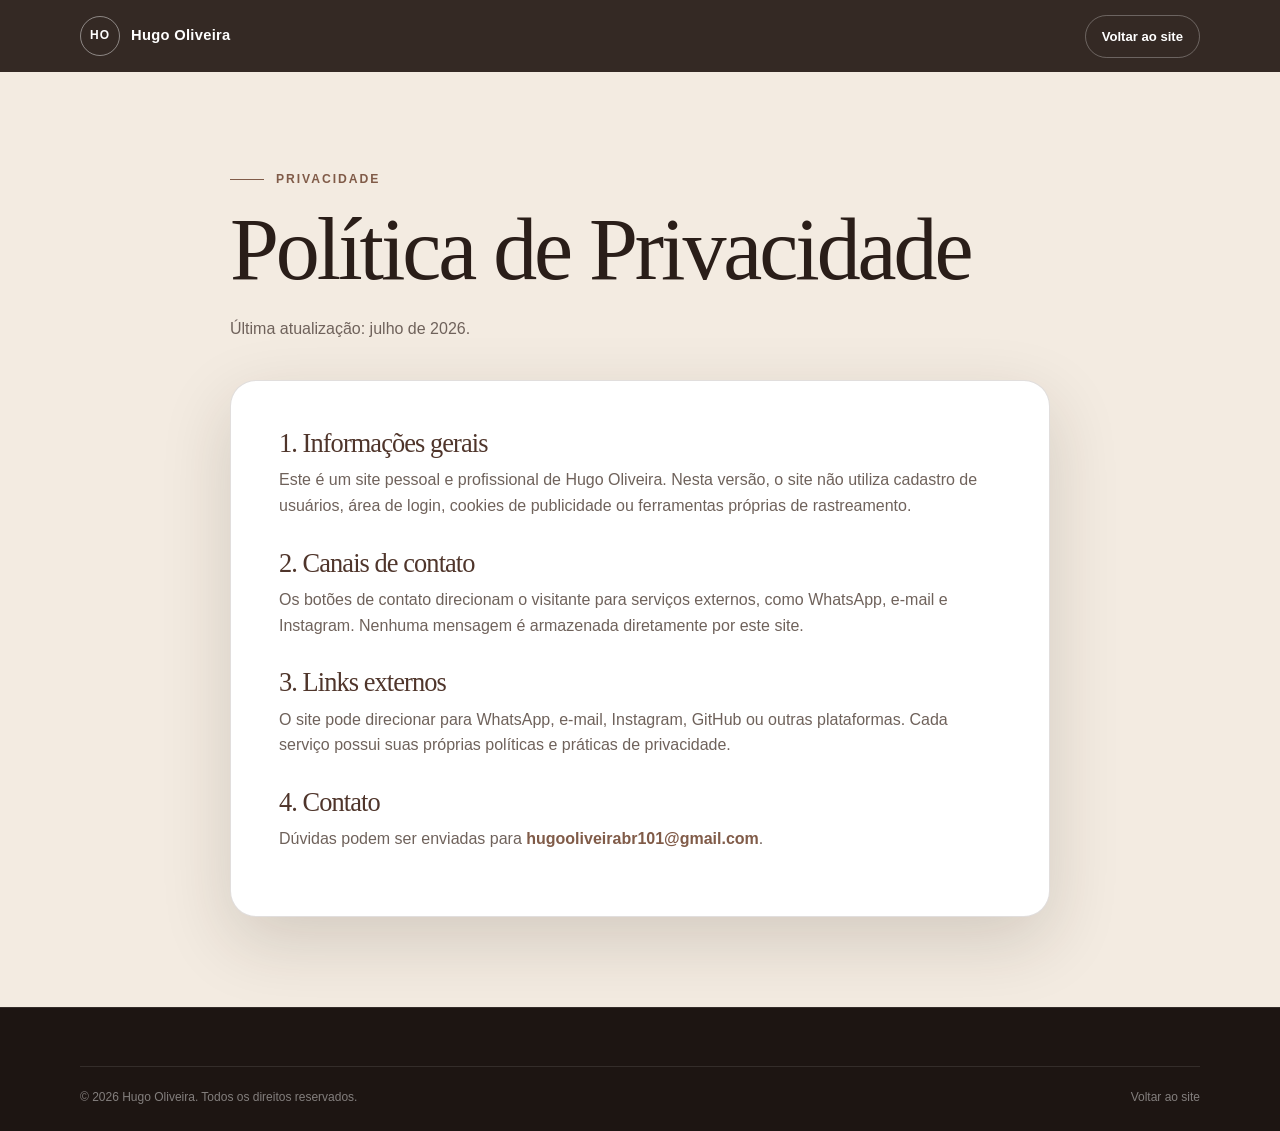
<file: privacidade.html>
<!DOCTYPE html>
<html lang="pt-BR">
<head>
  <meta charset="UTF-8">
  <meta name="viewport" content="width=device-width, initial-scale=1">
  <title>Política de Privacidade | Hugo Oliveira</title>
  <meta name="description" content="Política de privacidade do site pessoal de Hugo Oliveira.">
  <meta name="theme-color" content="#2a1e19">
  <link rel="icon" href="./favicon.svg" type="image/svg+xml">
  <link rel="stylesheet" href="./css/style.css">
  <style>
    .privacy-header{position:sticky;top:0;z-index:10;background:rgba(42,30,25,.95);backdrop-filter:blur(14px)}
    .privacy-nav{height:72px;display:flex;align-items:center;justify-content:space-between;gap:18px}
    .privacy-back{padding:10px 16px;border:1px solid rgba(255,255,255,.28);border-radius:999px;color:#fff;font-size:.82rem;font-weight:800}
    .privacy-main{min-height:80vh;background:var(--cream);padding:90px 0}
    .privacy-article{max-width:820px}
    .privacy-article h1{margin-bottom:22px;color:var(--brown-900);font-family:var(--font-serif);font-size:clamp(3rem,8vw,5.5rem);font-weight:500;line-height:1}
    .privacy-date{color:var(--muted)}
    .privacy-content{margin-top:38px;padding:clamp(24px,5vw,48px);border:1px solid var(--line);border-radius:var(--radius);background:#fff;box-shadow:var(--shadow)}
    .privacy-content h2{margin:30px 0 10px;color:var(--brown-800);font-family:var(--font-serif);font-size:1.65rem;font-weight:500}
    .privacy-content h2:first-child{margin-top:0}
    .privacy-content p{color:var(--muted)}
    .privacy-content a{color:var(--brown-600);font-weight:800}
  </style>
</head>
<body>
  <header class="privacy-header">
    <div class="privacy-nav shell">
      <a class="brand" href="./index.html#inicio"><span class="brand-monogram">HO</span><span class="brand-text">Hugo Oliveira</span></a>
      <a class="privacy-back" href="./index.html">Voltar ao site</a>
    </div>
  </header>

  <main class="privacy-main">
    <article class="privacy-article shell">
      <p class="eyebrow">Privacidade</p>
      <h1>Política de Privacidade</h1>
      <p class="privacy-date">Última atualização: julho de 2026.</p>
      <div class="privacy-content">
        <h2>1. Informações gerais</h2>
        <p>Este é um site pessoal e profissional de Hugo Oliveira. Nesta versão, o site não utiliza cadastro de usuários, área de login, cookies de publicidade ou ferramentas próprias de rastreamento.</p>
        <h2>2. Canais de contato</h2>
        <p>Os botões de contato direcionam o visitante para serviços externos, como WhatsApp, e-mail e Instagram. Nenhuma mensagem é armazenada diretamente por este site.</p>
        <h2>3. Links externos</h2>
        <p>O site pode direcionar para WhatsApp, e-mail, Instagram, GitHub ou outras plataformas. Cada serviço possui suas próprias políticas e práticas de privacidade.</p>
        <h2>4. Contato</h2>
        <p>Dúvidas podem ser enviadas para <a href="mailto:hugooliveirabr101@gmail.com">hugooliveirabr101@gmail.com</a>.</p>
      </div>
    </article>
  </main>

  <footer class="site-footer">
    <div class="shell footer-bottom" style="margin-top:0"><span>© 2026 Hugo Oliveira. Todos os direitos reservados.</span><a href="./index.html">Voltar ao site</a></div>
  </footer>
</body>
</html>
</file>
<file: css/style.css>
/* =========================================================
   HUGO OLIVEIRA — PORTFÓLIO
   Visual mobile-first inspirado em páginas editoriais premium.
   ========================================================= */

:root {
  --brown-900: #2a1e19;
  --brown-800: #4f352b;
  --brown-700: #6b4939;
  --brown-600: #805b48;
  --brown-500: #a4775f;
  --gold: #d2aa70;
  --cream: #f3ebe1;
  --paper: #fffdf9;
  --ink: #241c18;
  --muted: #6f625b;
  --line: rgba(54, 38, 31, .15);
  --dark-line: rgba(255,255,255,.14);
  --shadow: 0 24px 70px rgba(45, 28, 20, .16);
  --radius: 26px;
  --radius-sm: 17px;
  --shell: 1120px;
  --header-height: 72px;
  --font-sans: Inter, Aptos, "Segoe UI", Roboto, Helvetica, Arial, sans-serif;
  --font-serif: Georgia, "Times New Roman", serif;
}

*, *::before, *::after { box-sizing: border-box; }
html { scroll-behavior: smooth; scroll-padding-top: calc(var(--header-height) + 14px); }
body {
  margin: 0;
  min-width: 320px;
  overflow-x: hidden;
  background: var(--paper);
  color: var(--ink);
  font-family: var(--font-sans);
  line-height: 1.6;
  -webkit-font-smoothing: antialiased;
  text-rendering: optimizeLegibility;
}
body.menu-open { overflow: hidden; }
img { display: block; max-width: 100%; }
a { color: inherit; text-decoration: none; }
button, input, textarea { font: inherit; }
button { color: inherit; }
p { margin: 0 0 1rem; }
h1, h2, h3 { margin: 0; line-height: 1.08; letter-spacing: -.035em; }
h1, h2 { font-family: var(--font-serif); font-weight: 500; }
h2 { font-size: clamp(2.55rem, 6vw, 5rem); }
h3 { font-size: clamp(1.22rem, 2vw, 1.55rem); }
ul, ol { margin: 0; padding: 0; }
address { font-style: normal; }
::selection { background: var(--gold); color: var(--brown-900); }
:focus-visible { outline: 3px solid var(--gold); outline-offset: 4px; }

.shell { width: min(calc(100% - 40px), var(--shell)); margin-inline: auto; }
.section { position: relative; padding: clamp(86px, 11vw, 145px) 0; }
.section-white { background: var(--paper); }
.section-cream { background: var(--cream); }
.section-brown { background: var(--brown-700); color: #fffaf4; }
.section-dark { background: var(--brown-900); color: #fffaf4; }
.section-heading { max-width: 820px; margin-bottom: 52px; }
.section-heading h2 { margin-bottom: 20px; }
.section-heading > p:not(.eyebrow) { max-width: 720px; color: var(--muted); font-size: 1.05rem; }
.section-brown .section-heading > p:not(.eyebrow),
.section-dark .section-heading > p:not(.eyebrow) { color: rgba(255,255,255,.76); }
.eyebrow { display: inline-flex; align-items: center; gap: 12px; margin-bottom: 17px; color: var(--brown-600); font-size: .76rem; font-weight: 800; letter-spacing: .16em; text-transform: uppercase; }
.eyebrow::before { content: ""; width: 34px; height: 1px; background: currentColor; }
.eyebrow-light { color: #f0d2aa; }
.skip-link { position: fixed; z-index: 2000; top: -100px; left: 16px; padding: 12px 16px; border-radius: 999px; background: var(--gold); color: var(--brown-900); font-weight: 800; }
.skip-link:focus { top: 16px; }

/* Header */
.site-header { position: fixed; inset: 0 0 auto; z-index: 1000; height: var(--header-height); border-bottom: 1px solid transparent; transition: background .22s ease, border-color .22s ease, backdrop-filter .22s ease; }
.site-header.is-scrolled { background: rgba(43,30,25,.9); border-color: rgba(255,255,255,.12); backdrop-filter: blur(16px); }
.header-inner { height: 100%; display: flex; align-items: center; justify-content: space-between; gap: 24px; }
.brand { display: inline-flex; align-items: center; gap: 11px; color: #fff; font-weight: 800; }
.brand-monogram { display: grid; place-items: center; width: 40px; height: 40px; border: 1px solid rgba(255,255,255,.44); border-radius: 50%; font-size: .75rem; letter-spacing: .08em; }
.brand-avatar { overflow: hidden; padding: 0; border-color: rgba(255,255,255,.55); box-shadow: 0 8px 22px rgba(0,0,0,.18); }
.brand-avatar img { width: 100%; height: 100%; object-fit: cover; object-position: center 22%; }

.brand-text { font-size: .92rem; letter-spacing: .02em; }
.menu { display: flex; align-items: center; gap: clamp(14px, 2vw, 27px); }
.menu a { position: relative; padding: 12px 0; color: rgba(255,255,255,.78); font-size: .82rem; font-weight: 750; }
.menu a::after { content: ""; position: absolute; left: 0; right: 100%; bottom: 6px; height: 1px; background: var(--gold); transition: right .18s ease; }
.menu a:hover, .menu a.active { color: #fff; }
.menu a:hover::after, .menu a.active::after { right: 0; }
.menu-toggle { display: none; width: 45px; height: 45px; border: 1px solid rgba(255,255,255,.28); border-radius: 50%; background: rgba(0,0,0,.08); cursor: pointer; }
.menu-toggle span { display: block; width: 18px; height: 1.5px; margin: 4px auto; background: #fff; transition: transform .18s ease, opacity .18s ease; }

/* Hero */
.hero { position: relative; min-height: 100svh; display: grid; align-items: end; overflow: hidden; background: var(--brown-900); color: #fff; }
.hero-background { position: absolute; inset: 0; }
.hero-background img { width: 100%; height: 100%; object-fit: cover; object-position: 67% 24%; }
.hero-overlay { position: absolute; inset: 0; background: linear-gradient(90deg, rgba(35,23,18,.92) 0%, rgba(63,40,31,.72) 45%, rgba(63,40,31,.16) 78%), linear-gradient(0deg, rgba(35,23,18,.88), transparent 54%); }
.hero-content { position: relative; z-index: 2; width: 100%; padding-top: calc(var(--header-height) + 80px); padding-bottom: 110px; }
.hero-kicker { margin-bottom: 19px; color: #f0d4b3; font-size: .78rem; font-weight: 800; letter-spacing: .16em; text-transform: uppercase; }
.hero h1 { max-width: 800px; margin-bottom: 22px; font-size: clamp(4.8rem, 10vw, 9rem); line-height: .82; letter-spacing: -.065em; }
.hero h1 em { display: block; margin-left: clamp(38px, 9vw, 145px); font-weight: 400; }
.hero-title { max-width: 690px; margin-bottom: 17px; font-size: clamp(1.45rem, 2.6vw, 2.25rem); line-height: 1.28; font-weight: 800; }
.hero-description { max-width: 680px; color: rgba(255,255,255,.78); font-size: 1.03rem; }
.hero-actions { display: flex; flex-wrap: wrap; gap: 12px; margin: 31px 0 28px; }
.button { min-height: 49px; display: inline-flex; align-items: center; justify-content: center; padding: 12px 21px; border: 1px solid transparent; border-radius: 999px; font-size: .9rem; font-weight: 800; cursor: pointer; transition: transform .18s ease, background .18s ease, border-color .18s ease; }
.button:hover { transform: translateY(-2px); }
.button-light { background: #fffaf4; color: var(--brown-900); }
.button-outline { border-color: rgba(255,255,255,.42); background: rgba(255,255,255,.06); color: #fff; }
.button-outline:hover { border-color: #fff; background: rgba(255,255,255,.11); }
.button-gold { background: var(--gold); color: var(--brown-900); }
.button-gold:hover { background: #e0bd88; }
.hero-pills { display: flex; flex-wrap: wrap; gap: 9px; list-style: none; }
.hero-pills li { padding: 8px 12px; border: 1px solid rgba(255,255,255,.22); border-radius: 999px; background: rgba(37,24,19,.24); backdrop-filter: blur(8px); color: rgba(255,255,255,.84); font-size: .76rem; }
.scroll-indicator { position: absolute; z-index: 3; left: 50%; bottom: 23px; transform: translateX(-50%); display: grid; justify-items: center; gap: 2px; color: rgba(255,255,255,.75); font-size: .72rem; letter-spacing: .05em; }
.scroll-indicator span:last-child { font-size: 1.65rem; animation: bounce 1.7s ease-in-out infinite; }
@keyframes bounce { 0%,100% { transform: translateY(0); } 50% { transform: translateY(5px); } }

/* About */
.about-grid { display: grid; grid-template-columns: minmax(0, .95fr) minmax(380px, 1.05fr); gap: clamp(55px, 8vw, 110px); align-items: center; }
.section-copy h2 { margin-bottom: 26px; }
.section-copy > p:not(.eyebrow) { color: var(--muted); font-size: 1.06rem; }
.section-copy blockquote { margin: 32px 0 0; padding: 23px 0 23px 25px; border-left: 2px solid var(--brown-500); color: var(--brown-800); font-family: var(--font-serif); font-size: clamp(1.55rem, 3vw, 2.25rem); line-height: 1.35; }
.portrait-stack { position: relative; min-height: 670px; }
.portrait { position: absolute; overflow: hidden; margin: 0; border-radius: var(--radius); box-shadow: var(--shadow); }
.portrait img { width: 100%; height: 100%; object-fit: cover; }
.portrait-main { inset: 0 12% 8% 0; }
.portrait-main img { object-position: center 26%; }
.portrait-small { right: 0; bottom: 0; width: 44%; height: 48%; border: 8px solid var(--cream); }
.portrait-small img { object-position: center 24%; }

/* Feature and knowledge cards */
.feature-grid { display: grid; grid-template-columns: repeat(4, 1fr); gap: 16px; }
.feature-grid article { min-height: 245px; padding: 25px; border: 1px solid rgba(255,255,255,.16); border-radius: var(--radius-sm); background: rgba(255,255,255,.055); }
.feature-grid article > span { display: inline-block; margin-bottom: 64px; color: #f2d5b1; font-family: var(--font-serif); font-size: 1.35rem; }
.feature-grid h3 { margin-bottom: 11px; }
.feature-grid p { color: rgba(255,255,255,.7); font-size: .92rem; }
.analysis-tags { display: flex; flex-wrap: wrap; gap: 9px; margin-top: 30px; }
.analysis-tags span { padding: 8px 12px; border: 1px solid rgba(255,255,255,.18); border-radius: 999px; color: rgba(255,255,255,.78); font-size: .75rem; }
.knowledge-grid { display: grid; grid-template-columns: repeat(3, 1fr); gap: 18px; }
.knowledge-card { min-height: 270px; display: flex; flex-direction: column; padding: 27px; border: 1px solid var(--line); border-radius: var(--radius-sm); background: #fff; box-shadow: 0 12px 38px rgba(72,45,31,.055); transition: transform .2s ease, box-shadow .2s ease, border-color .2s ease; }
.knowledge-card:hover { transform: translateY(-5px); border-color: rgba(128,91,72,.34); box-shadow: 0 20px 48px rgba(72,45,31,.10); }
.knowledge-card > span { margin-bottom: auto; color: var(--brown-500); font-family: var(--font-serif); font-size: 1.35rem; }
.knowledge-card h3 { margin: 42px 0 12px; color: var(--brown-800); }
.knowledge-card p { margin: 0; color: var(--muted); font-size: .93rem; }

/* Cases */
.publication-alert { display: flex; align-items: center; justify-content: space-between; gap: 18px; margin-bottom: 20px; padding: 18px 21px; border: 1px solid rgba(128,91,72,.25); border-radius: var(--radius-sm); background: rgba(255,255,255,.5); }
.publication-alert strong { color: var(--brown-800); }
.publication-alert p { margin: 0; color: var(--muted); font-size: .9rem; }
.case-card { padding: clamp(25px, 4vw, 42px); border: 1px solid var(--line); border-radius: var(--radius); background: #fff; box-shadow: 0 12px 36px rgba(63,39,27,.06); }
.case-card-featured { margin-bottom: 20px; background: linear-gradient(145deg, #fffdf9, #f4e7d9); }
.case-topline { display: flex; justify-content: space-between; gap: 16px; margin-bottom: 35px; color: var(--brown-600); font-size: .8rem; font-weight: 800; text-transform: uppercase; letter-spacing: .09em; }
.status { display: inline-flex; align-items: center; width: fit-content; padding: 7px 10px; border-radius: 999px; background: #e6c89f; color: #563b2e; font-size: .7rem; font-weight: 900; letter-spacing: .04em; text-transform: uppercase; }
.status-neutral { background: #eee7df; color: #6c5d55; }
.case-card h3 { max-width: 800px; margin-bottom: 17px; color: var(--brown-900); font-family: var(--font-serif); font-size: clamp(1.9rem, 4vw, 3.5rem); }
.case-summary { max-width: 830px; color: var(--muted); font-size: 1.02rem; }
.case-metrics { display: grid; grid-template-columns: repeat(2, 1fr); gap: 14px; margin: 31px 0; }
.case-metrics div { padding: 22px; border-radius: var(--radius-sm); background: var(--brown-700); color: #fff; }
.case-metrics strong { display: block; margin-bottom: 5px; font-family: var(--font-serif); font-size: clamp(2rem, 4vw, 3.6rem); font-weight: 500; }
.case-metrics span { color: rgba(255,255,255,.74); font-size: .84rem; }
.case-learning { margin: 0; color: var(--brown-800); }
.placeholder-grid { display: grid; grid-template-columns: repeat(2, 1fr); gap: 20px; }
.placeholder-grid .case-card h3 { margin-top: 27px; font-size: clamp(1.5rem, 2.5vw, 2.15rem); }
.placeholder-grid .case-card p { margin: 0; color: var(--muted); }

/* Method */
.process-list { list-style: none; border-top: 1px solid var(--dark-line); }
.process-list li { display: grid; grid-template-columns: 110px 1fr; gap: 24px; padding: 28px 0; border-bottom: 1px solid var(--dark-line); }
.process-list li > span { color: var(--gold); font-family: var(--font-serif); font-size: 1.45rem; }
.process-list h3 { margin-bottom: 8px; }
.process-list p { margin: 0; color: rgba(255,255,255,.68); }
.method-quote { max-width: 880px; margin: 55px 0 0; color: #f0d5b1; font-family: var(--font-serif); font-size: clamp(2rem, 5vw, 4rem); line-height: 1.18; }

/* Projects */
.project-grid { display: grid; grid-template-columns: repeat(2, 1fr); gap: 20px; }
.project-card { overflow: hidden; border: 1px solid var(--line); border-radius: var(--radius); background: #fff; box-shadow: 0 14px 42px rgba(58,37,26,.07); transition: transform .2s ease; }
.project-card:hover { transform: translateY(-5px); }
.project-cover { min-height: 210px; display: flex; flex-direction: column; justify-content: space-between; padding: 27px; color: #fff; }
.project-cover span { font-size: .72rem; font-weight: 900; letter-spacing: .12em; text-transform: uppercase; }
.project-cover strong { max-width: 360px; font-family: var(--font-serif); font-size: clamp(1.8rem, 3.4vw, 3rem); line-height: 1.05; font-weight: 500; }
.cover-content { background: linear-gradient(135deg, #6b4939, #a4775f); }
.cover-academic { background: linear-gradient(135deg, #28372f, #52705e); }
.cover-data { background: linear-gradient(135deg, #243746, #4f748f); }
.cover-tech { background: linear-gradient(135deg, #2f2520, #7a5a47); }
.project-body { padding: 25px; }
.project-body p { min-height: 75px; color: var(--muted); }
.disabled-link { color: var(--brown-600); font-size: .8rem; font-weight: 900; text-transform: uppercase; letter-spacing: .08em; }

/* Content */
.content-grid { display: grid; grid-template-columns: repeat(3, 1fr); gap: 18px; }
.content-card { min-height: 320px; display: flex; flex-direction: column; padding: 27px; border: 1px solid rgba(255,255,255,.16); border-radius: var(--radius-sm); background: rgba(255,255,255,.055); }
.content-card > span { margin-bottom: auto; color: #f3d8b5; font-size: .72rem; font-weight: 900; letter-spacing: .11em; text-transform: uppercase; }
.content-card h3 { margin: 52px 0 14px; font-family: var(--font-serif); font-size: clamp(1.65rem, 3vw, 2.45rem); font-weight: 500; }
.content-card p { color: rgba(255,255,255,.72); }
.text-link { align-self: flex-start; margin-top: auto; padding: 0; border: 0; background: transparent; color: #fff; font-weight: 850; cursor: pointer; }

/* Gallery */
.gallery { display: grid; grid-template-columns: repeat(4, 1fr); grid-auto-rows: 290px; gap: 14px; }
.gallery-item { position: relative; overflow: hidden; padding: 0; border: 0; border-radius: var(--radius-sm); background: var(--brown-800); cursor: zoom-in; }
.gallery-item img { width: 100%; height: 100%; object-fit: cover; transition: transform .45s ease, filter .3s ease; }
.gallery-item::after { content: ""; position: absolute; inset: 45% 0 0; background: linear-gradient(transparent, rgba(32,21,17,.76)); }
.gallery-item span { position: absolute; z-index: 2; left: 17px; right: 17px; bottom: 15px; color: #fff; font-weight: 850; text-align: left; }
.gallery-item:hover img { transform: scale(1.035); filter: brightness(.9); }
.gallery-large { grid-column: span 2; }
.gallery-tall { grid-row: span 2; }
.gallery-item:nth-child(1) img { object-position: center 42%; }
.gallery-item:nth-child(2) img { object-position: center 42%; }
.gallery-item:nth-child(3) img { object-position: center 36%; }
.gallery-item:nth-child(4) img { object-position: center 24%; }

/* Journey */
.journey-list { border-top: 1px solid var(--line); }
.journey-list article { display: grid; grid-template-columns: 185px 1fr; gap: 35px; padding: 27px 0; border-bottom: 1px solid var(--line); }
.journey-list article > span { color: var(--brown-600); font-size: .8rem; font-weight: 850; text-transform: uppercase; letter-spacing: .08em; }
.journey-list h3 { margin-bottom: 8px; color: var(--brown-800); }
.journey-list p { margin: 0; color: var(--muted); }

/* Positioning */
.positioning { position: relative; min-height: 620px; display: grid; place-items: center; overflow: hidden; color: #fff; }
.positioning > img { position: absolute; inset: 0; width: 100%; height: 100%; object-fit: cover; object-position: center 32%; }
.positioning-overlay { position: absolute; inset: 0; background: linear-gradient(90deg, rgba(42,30,25,.94), rgba(76,50,40,.70)), linear-gradient(0deg, rgba(42,30,25,.45), transparent); }
.positioning .shell { position: relative; z-index: 2; }
.positioning p { max-width: 950px; margin: 0; font-family: var(--font-serif); font-size: clamp(2.35rem, 6vw, 5.3rem); line-height: 1.1; letter-spacing: -.045em; }

/* Contact */
.contact-grid { display: grid; grid-template-columns: .92fr 1.08fr; gap: clamp(48px, 8vw, 100px); align-items: start; }
.contact-copy h2 { margin-bottom: 20px; }
.contact-copy > p:not(.eyebrow) { color: rgba(255,255,255,.72); }
.contact-buttons { display: flex; flex-wrap: wrap; gap: 10px; margin: 29px 0; }
.contact-details { display: grid; }
.contact-details a { display: grid; gap: 3px; padding: 16px 0; border-top: 1px solid var(--dark-line); }
.contact-details span { color: rgba(255,255,255,.54); font-size: .72rem; text-transform: uppercase; letter-spacing: .09em; }
.contact-details strong { overflow-wrap: anywhere; }
.contact-form { padding: clamp(24px, 4vw, 42px); border: 1px solid var(--dark-line); border-radius: var(--radius); background: rgba(255,255,255,.05); box-shadow: 0 24px 70px rgba(0,0,0,.18); }
.form-title { margin-bottom: 25px; }
.form-title strong { display: block; font-family: var(--font-serif); font-size: 1.85rem; font-weight: 500; }
.form-title p { margin: 4px 0 0; color: rgba(255,255,255,.6); font-size: .82rem; }
.contact-form label { display: grid; gap: 7px; margin-bottom: 16px; color: rgba(255,255,255,.8); font-size: .78rem; font-weight: 800; }
.contact-form input, .contact-form textarea { width: 100%; border: 1px solid var(--dark-line); border-radius: 12px; background: rgba(255,255,255,.055); color: #fff; padding: 13px 14px; outline: none; }
.contact-form input:focus, .contact-form textarea:focus { border-color: var(--gold); background: rgba(255,255,255,.08); }
.contact-form textarea { min-height: 140px; resize: vertical; }
.form-button { width: 100%; }
.form-status { min-height: 24px; margin: 12px 0 0; color: rgba(255,255,255,.67); font-size: .82rem; }

/* Footer and floating elements */
.site-footer { padding: 58px 0 24px; background: #1d1512; color: #fff; border-top: 1px solid rgba(255,255,255,.1); }
.footer-inner { display: grid; grid-template-columns: 1fr auto; gap: 45px; }
.footer-inner strong { font-family: var(--font-serif); font-size: 1.8rem; font-weight: 500; }
.footer-inner p { max-width: 470px; color: rgba(255,255,255,.56); }
.footer-inner nav { display: grid; grid-template-columns: repeat(2, minmax(100px, auto)); gap: 10px 24px; }
.footer-inner nav a { color: rgba(255,255,255,.72); font-size: .82rem; }
.footer-bottom { display: flex; justify-content: space-between; gap: 22px; margin-top: 40px; padding-top: 21px; border-top: 1px solid rgba(255,255,255,.1); color: rgba(255,255,255,.45); font-size: .75rem; }
.whatsapp-float, .back-to-top { position: fixed; z-index: 900; right: 18px; display: grid; place-items: center; width: 52px; height: 52px; border-radius: 50%; box-shadow: 0 14px 34px rgba(0,0,0,.25); }
.whatsapp-float { bottom: 18px; background: #247a53; color: #fff; font-size: .78rem; font-weight: 900; }
.back-to-top { bottom: 82px; border: 1px solid rgba(255,255,255,.18); background: rgba(42,30,25,.9); color: #fff; opacity: 0; visibility: hidden; transform: translateY(10px); cursor: pointer; transition: opacity .18s ease, visibility .18s ease, transform .18s ease; }
.back-to-top.visible { opacity: 1; visibility: visible; transform: translateY(0); }

/* Lightbox */
.lightbox { width: min(92vw, 980px); max-height: 92vh; padding: 0; overflow: hidden; border: 1px solid rgba(255,255,255,.15); border-radius: 20px; background: #1d1512; color: #fff; box-shadow: 0 35px 100px rgba(0,0,0,.55); }
.lightbox::backdrop { background: rgba(0,0,0,.82); backdrop-filter: blur(7px); }
.lightbox img { width: 100%; max-height: 82vh; object-fit: contain; background: #130d0b; }
.lightbox p { margin: 0; padding: 15px 19px; color: rgba(255,255,255,.78); font-size: .84rem; }
.lightbox-close { position: absolute; z-index: 2; top: 12px; right: 12px; width: 42px; height: 42px; border: 0; border-radius: 50%; background: rgba(0,0,0,.66); color: #fff; font-size: 1.45rem; cursor: pointer; }

/* Animation */
.reveal { opacity: 0; transform: translateY(24px); transition: opacity .65s ease, transform .65s cubic-bezier(.2,.75,.2,1); }
.reveal.is-visible { opacity: 1; transform: none; }

/* Responsive */
@media (max-width: 980px) {
  .feature-grid { grid-template-columns: repeat(2, 1fr); }
  .knowledge-grid { grid-template-columns: repeat(2, 1fr); }
  .content-grid { grid-template-columns: 1fr 1fr; }
  .content-card:last-child { grid-column: span 2; }
}

@media (max-width: 820px) {
  :root { --header-height: 66px; }
  .shell { width: min(calc(100% - 30px), var(--shell)); }
  .menu-toggle { display: block; position: relative; z-index: 2; }
  .menu-toggle[aria-expanded="true"] span:nth-child(1) { transform: translateY(5.5px) rotate(45deg); }
  .menu-toggle[aria-expanded="true"] span:nth-child(2) { opacity: 0; }
  .menu-toggle[aria-expanded="true"] span:nth-child(3) { transform: translateY(-5.5px) rotate(-45deg); }
  .menu { position: fixed; inset: var(--header-height) 0 0; display: flex; flex-direction: column; align-items: stretch; gap: 0; padding: 24px 22px; background: rgba(42,30,25,.985); opacity: 0; visibility: hidden; transform: translateY(-8px); transition: opacity .18s ease, visibility .18s ease, transform .18s ease; }
  .menu.open { opacity: 1; visibility: visible; transform: none; }
  .menu a { padding: 15px 3px; border-bottom: 1px solid rgba(255,255,255,.1); font-size: 1.02rem; }
  .menu a::after { display: none; }
  .hero { min-height: 100svh; align-items: end; }
  .hero-background img { object-position: 54% 22%; }
  .hero-overlay { background: linear-gradient(0deg, rgba(42,30,25,.96) 0%, rgba(76,50,40,.64) 58%, rgba(76,50,40,.17) 100%); }
  .hero-content { padding-top: 145px; padding-bottom: 95px; }
  .hero h1 { font-size: clamp(4.4rem, 17vw, 7rem); }
  .hero h1 em { margin-left: 36px; }
  .about-grid, .contact-grid { grid-template-columns: 1fr; }
  .portrait-stack { min-height: 620px; max-width: 620px; }
  .project-grid { grid-template-columns: 1fr; }
  .gallery { grid-template-columns: repeat(2, 1fr); }
  .gallery-large { grid-column: span 2; }
  .gallery-tall { grid-row: span 1; }
  .footer-inner { grid-template-columns: 1fr; }
}

@media (max-width: 620px) {
  .section { padding: 78px 0; }
  h2 { font-size: clamp(2.5rem, 12vw, 3.65rem); }
  .brand-text { display: none; }
  .hero-kicker { font-size: .69rem; }
  .hero-title { font-size: 1.32rem; }
  .hero-description { font-size: .94rem; }
  .hero-actions { display: grid; }
  .hero-actions .button { width: 100%; }
  .hero-pills { gap: 7px; }
  .hero-pills li { font-size: .69rem; }
  .scroll-indicator span:first-child { display: none; }
  .portrait-stack { min-height: 520px; }
  .portrait-main { inset: 0 8% 10% 0; }
  .portrait-small { width: 47%; height: 44%; border-width: 6px; }
  .feature-grid, .knowledge-grid, .case-metrics, .placeholder-grid, .content-grid { grid-template-columns: 1fr; }
  .feature-grid article { min-height: 210px; }
  .feature-grid article > span { margin-bottom: 42px; }
  .content-card:last-child { grid-column: auto; }
  .publication-alert { align-items: flex-start; flex-direction: column; }
  .case-topline { flex-direction: column; align-items: flex-start; }
  .case-card h3 { font-size: 2rem; }
  .process-list li { grid-template-columns: 62px 1fr; gap: 13px; }
  .project-cover { min-height: 190px; }
  .gallery { grid-auto-rows: 245px; }
  .gallery-item { grid-column: span 2; }
  .journey-list article { grid-template-columns: 1fr; gap: 8px; }
  .positioning { min-height: 520px; }
  .positioning p { font-size: clamp(2.25rem, 10.5vw, 3.65rem); }
  .contact-buttons { display: grid; }
  .contact-buttons .button { width: 100%; }
  .contact-form { padding: 23px 17px; }
  .footer-bottom { flex-direction: column; }
  .whatsapp-float, .back-to-top { right: 13px; }
}

@media (max-width: 400px) {
  .shell { width: min(calc(100% - 22px), var(--shell)); }
  .hero-content { padding-bottom: 82px; }
  .hero h1 { font-size: 4.25rem; }
  .portrait-stack { min-height: 455px; }
}

@media (prefers-reduced-motion: reduce) {
  html { scroll-behavior: auto; }
  *, *::before, *::after { animation-duration: .001ms !important; animation-iteration-count: 1 !important; transition-duration: .001ms !important; }
  .reveal { opacity: 1; transform: none; }
}

/* =========================================================
   AJUSTES FINAIS — CASOS, GALERIA E CONTATO
   ========================================================= */

.case-grid {
  display: grid;
  grid-template-columns: repeat(2, minmax(0, 1fr));
  gap: 20px;
  margin-top: 20px;
}

.case-example {
  display: flex;
  flex-direction: column;
  min-height: 100%;
}

.case-example .case-topline {
  margin-bottom: 24px;
}

.case-example h3 {
  margin-bottom: 15px;
  font-size: clamp(1.65rem, 3vw, 2.45rem);
}

.case-example > p:not(.case-learning) {
  color: var(--muted);
}

.case-mini-metrics {
  display: grid;
  grid-template-columns: repeat(2, minmax(0, 1fr));
  gap: 10px;
  margin: 24px 0;
}

.case-mini-metrics span {
  display: grid;
  align-content: center;
  min-height: 90px;
  padding: 16px;
  border-radius: 14px;
  background: var(--cream);
  color: var(--brown-800);
  font-size: .8rem;
  line-height: 1.35;
}

.case-mini-metrics strong {
  display: block;
  margin-bottom: 3px;
  font-family: var(--font-serif);
  font-size: clamp(1.45rem, 3vw, 2.15rem);
  font-weight: 500;
}

.case-example .case-learning {
  margin-top: auto;
  padding-top: 18px;
  border-top: 1px solid var(--line);
}

.project-status {
  display: inline-flex;
  width: fit-content;
  margin-top: 18px;
  padding: 7px 10px;
  border-radius: 999px;
  background: var(--cream);
  color: var(--brown-700);
  font-size: .7rem;
  font-weight: 850;
  letter-spacing: .05em;
  text-transform: uppercase;
}

.gallery {
  grid-auto-flow: dense;
  grid-auto-rows: 260px;
}

.gallery-item:nth-child(4) img { object-position: center 44%; }
.gallery-item:nth-child(5) img { object-position: center 50%; }
.gallery-item:nth-child(6) img { object-position: center 50%; }
.gallery-item:nth-child(7) {
  grid-column: span 3;
}
.gallery-item:nth-child(7) img { object-position: center 56%; }

.contact-single {
  max-width: 1060px;
}

.contact-panel {
  display: grid;
  grid-template-columns: minmax(0, 1.2fr) minmax(280px, .8fr);
  gap: clamp(38px, 7vw, 90px);
  align-items: center;
  padding: clamp(30px, 6vw, 68px);
  border: 1px solid var(--dark-line);
  border-radius: var(--radius);
  background:
    radial-gradient(circle at 90% 10%, rgba(210,170,112,.14), transparent 34%),
    rgba(255,255,255,.045);
  box-shadow: 0 28px 80px rgba(0,0,0,.2);
}

.contact-panel .contact-copy > p:not(.eyebrow) {
  max-width: 650px;
  color: rgba(255,255,255,.72);
}

.contact-details-wide a:last-child {
  border-bottom: 1px solid var(--dark-line);
}

.whatsapp-float {
  background: #1f9d62;
  transition: transform .18s ease, background .18s ease;
}

.whatsapp-float:hover {
  transform: translateY(-3px) scale(1.04);
  background: #168654;
}

.whatsapp-float svg {
  width: 29px;
  height: 29px;
}

@media (max-width: 820px) {
  .case-grid {
    grid-template-columns: 1fr;
  }

  .gallery {
    grid-template-columns: repeat(2, minmax(0, 1fr));
    grid-auto-rows: 245px;
  }

  .gallery-item {
    grid-column: auto;
  }

  .gallery-large,
  .gallery-item:nth-child(7) {
    grid-column: span 2;
  }

  .gallery-tall {
    grid-row: span 2;
  }

  .contact-panel {
    grid-template-columns: 1fr;
  }
}

@media (max-width: 620px) {
  .case-mini-metrics {
    grid-template-columns: 1fr;
  }

  .gallery {
    grid-auto-rows: 250px;
  }

  .gallery-item,
  .gallery-large,
  .gallery-item:nth-child(7) {
    grid-column: span 2;
  }

  .gallery-tall {
    grid-row: span 1;
  }

  .contact-panel {
    padding: 27px 18px;
  }
}
</file>
